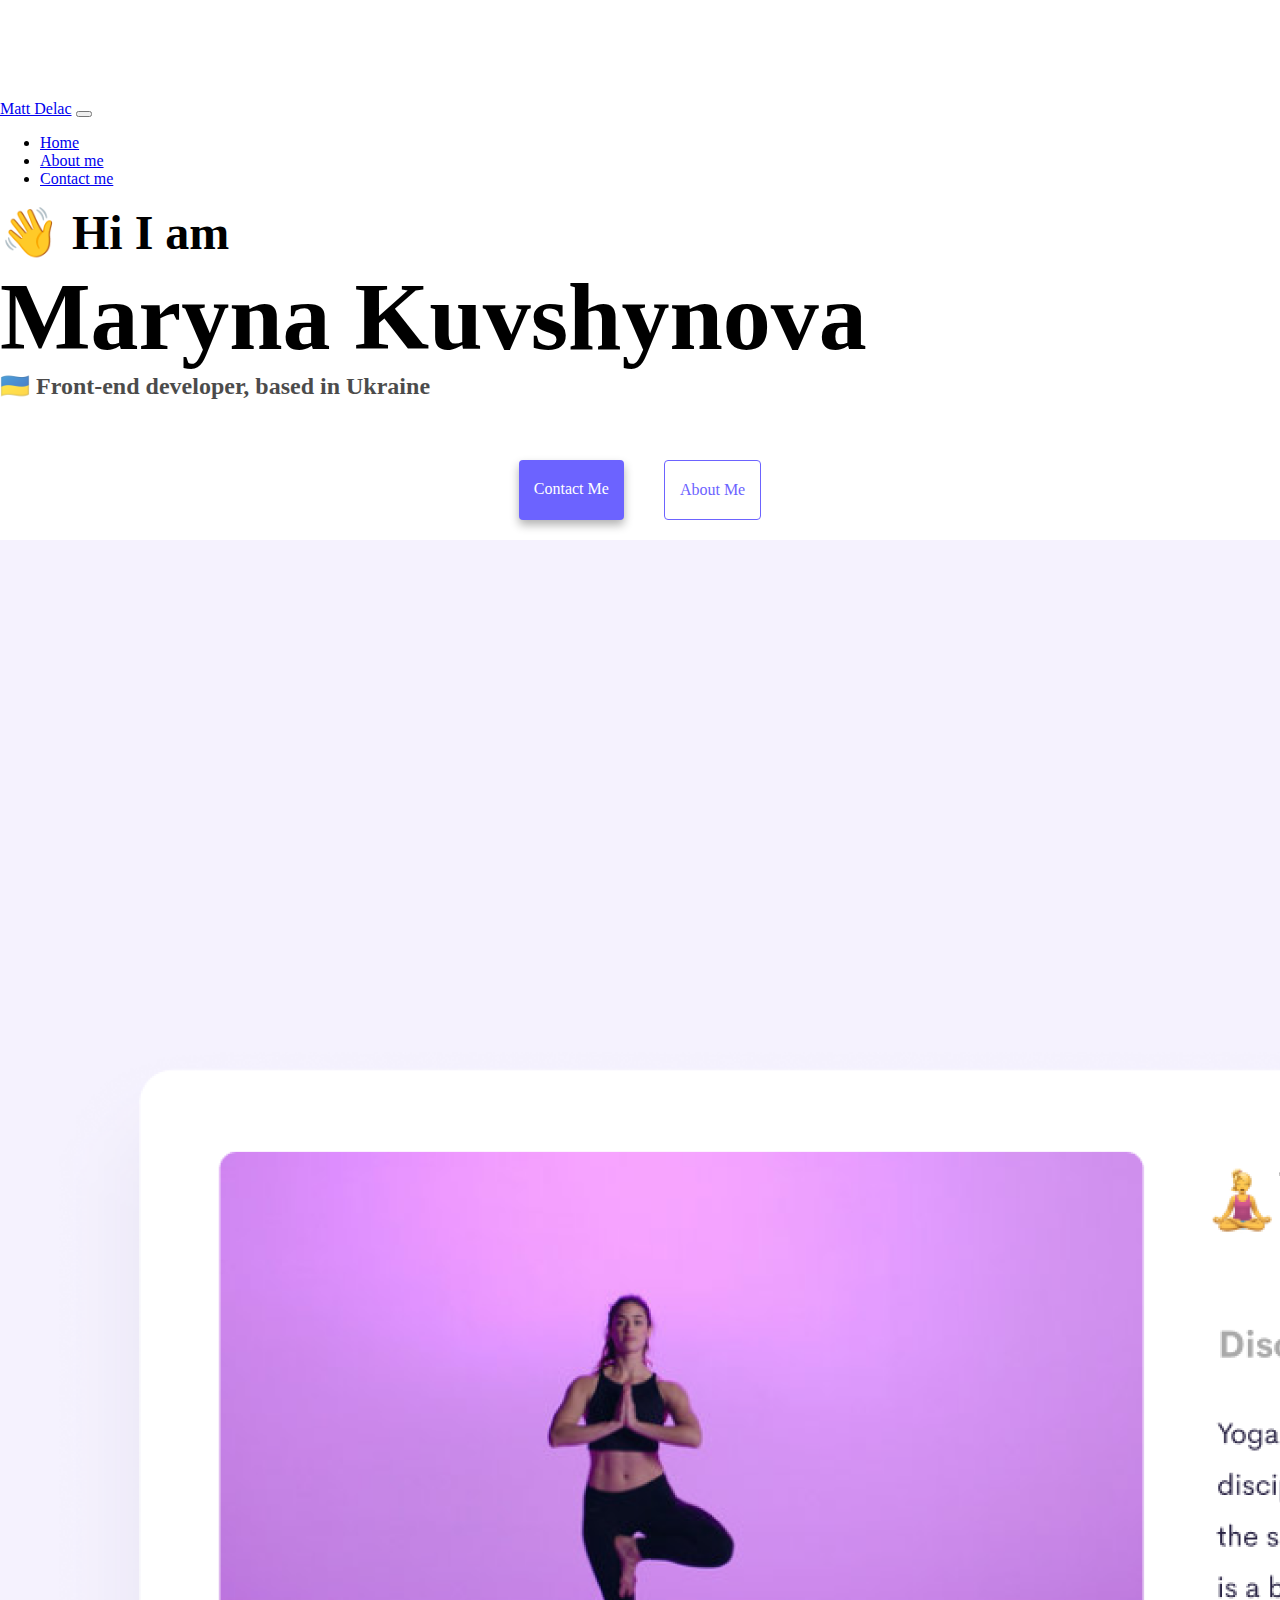
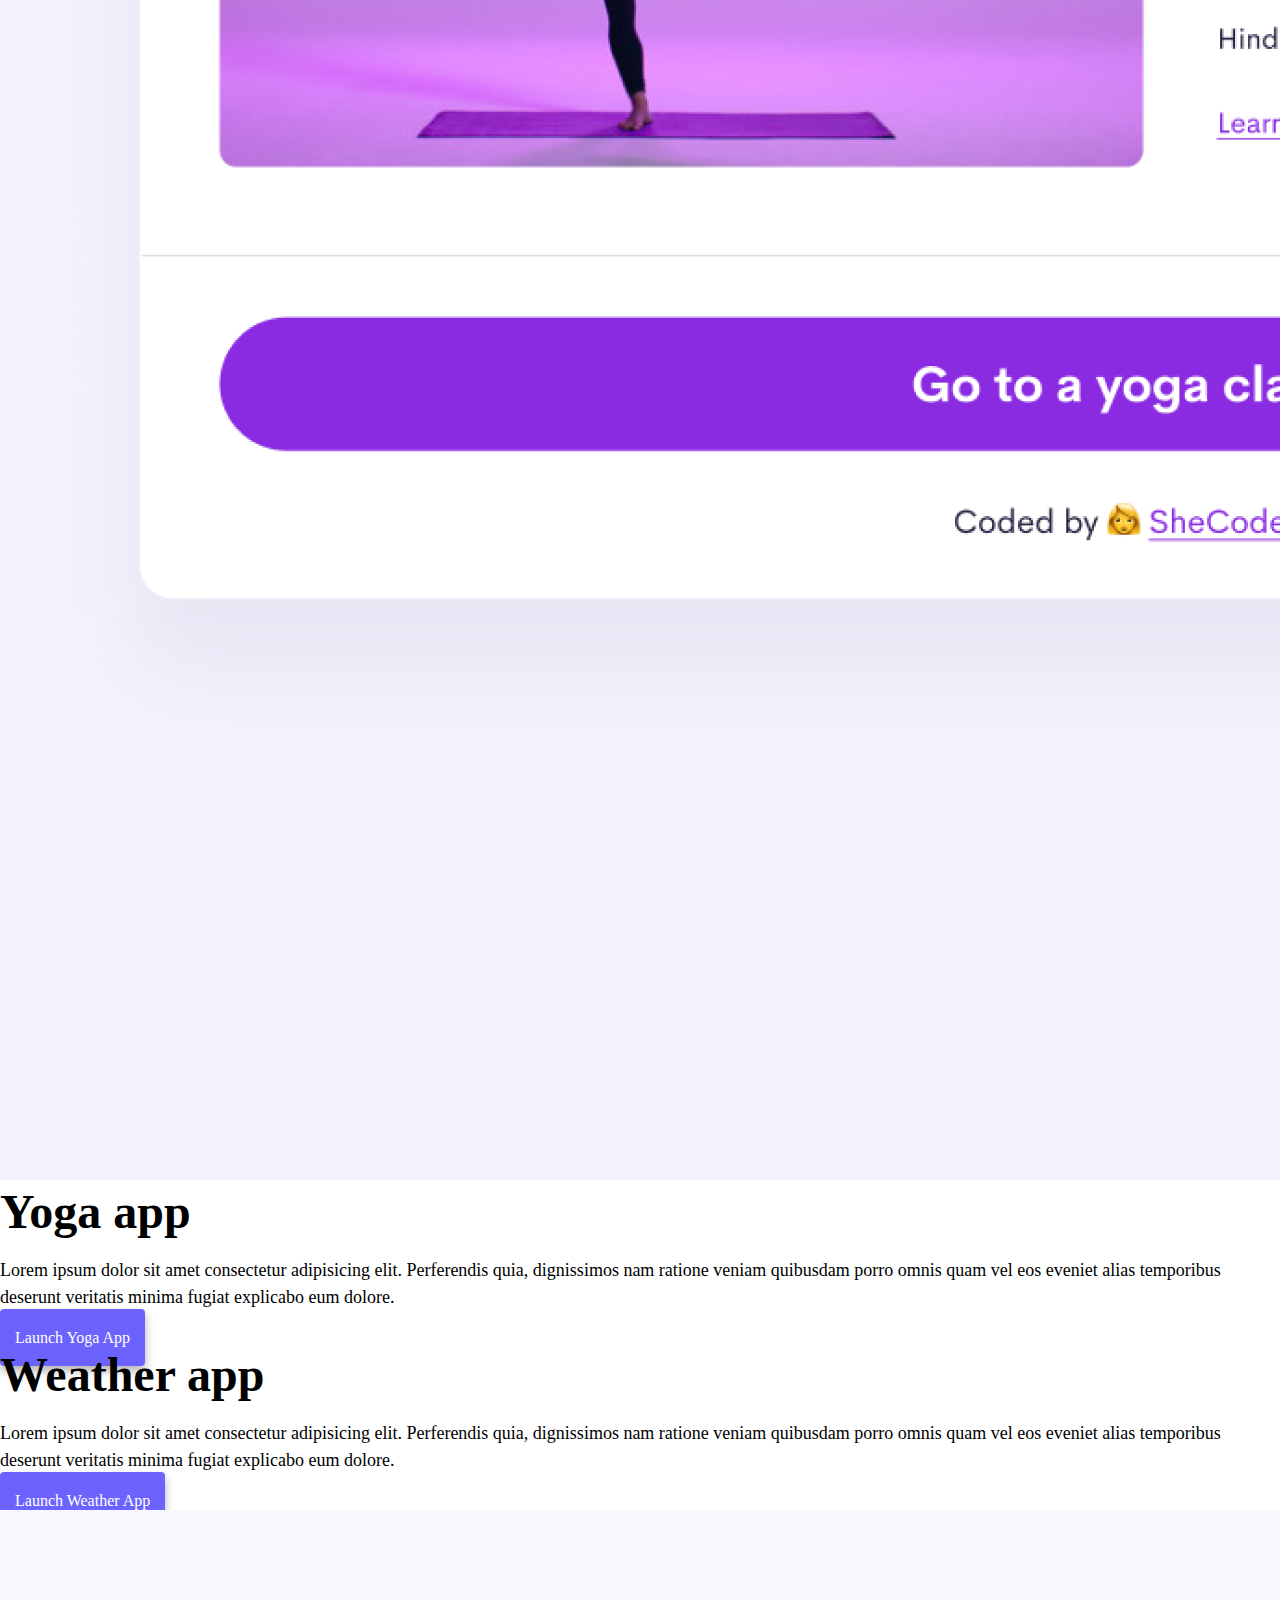
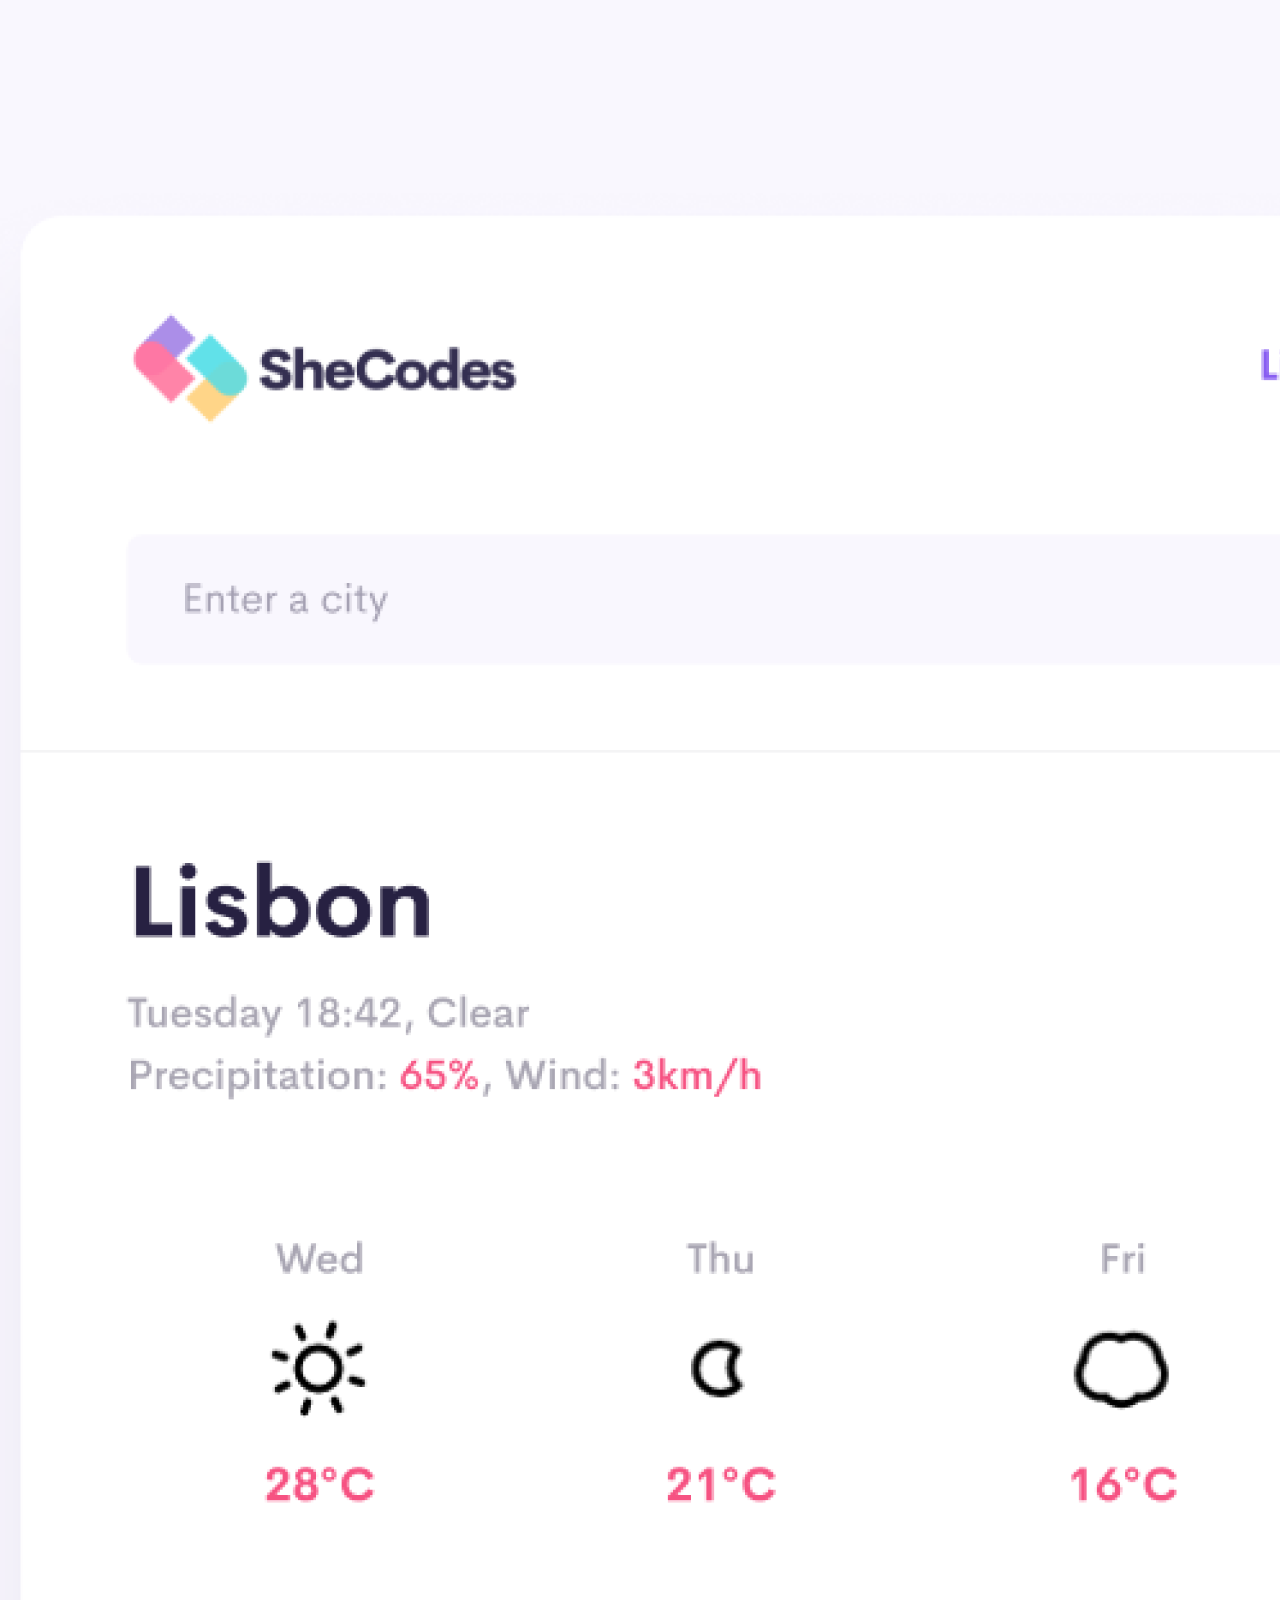
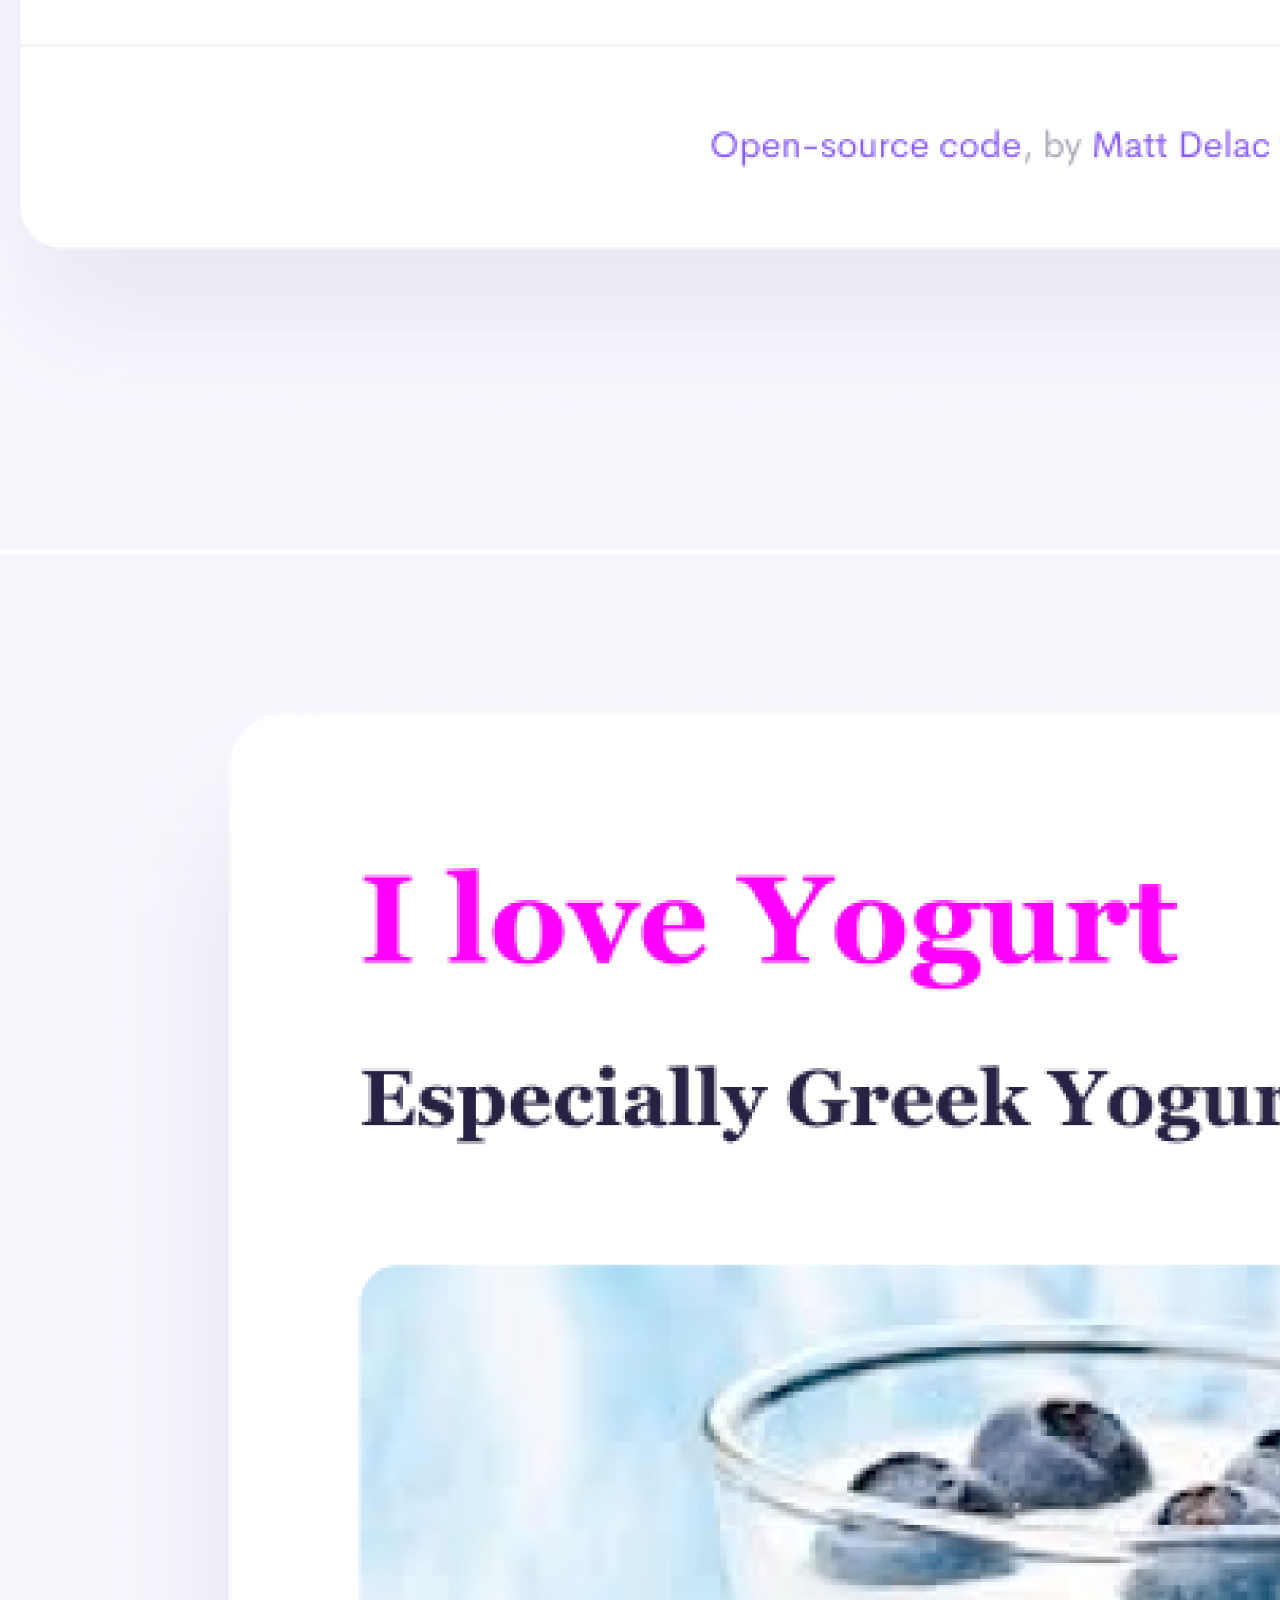
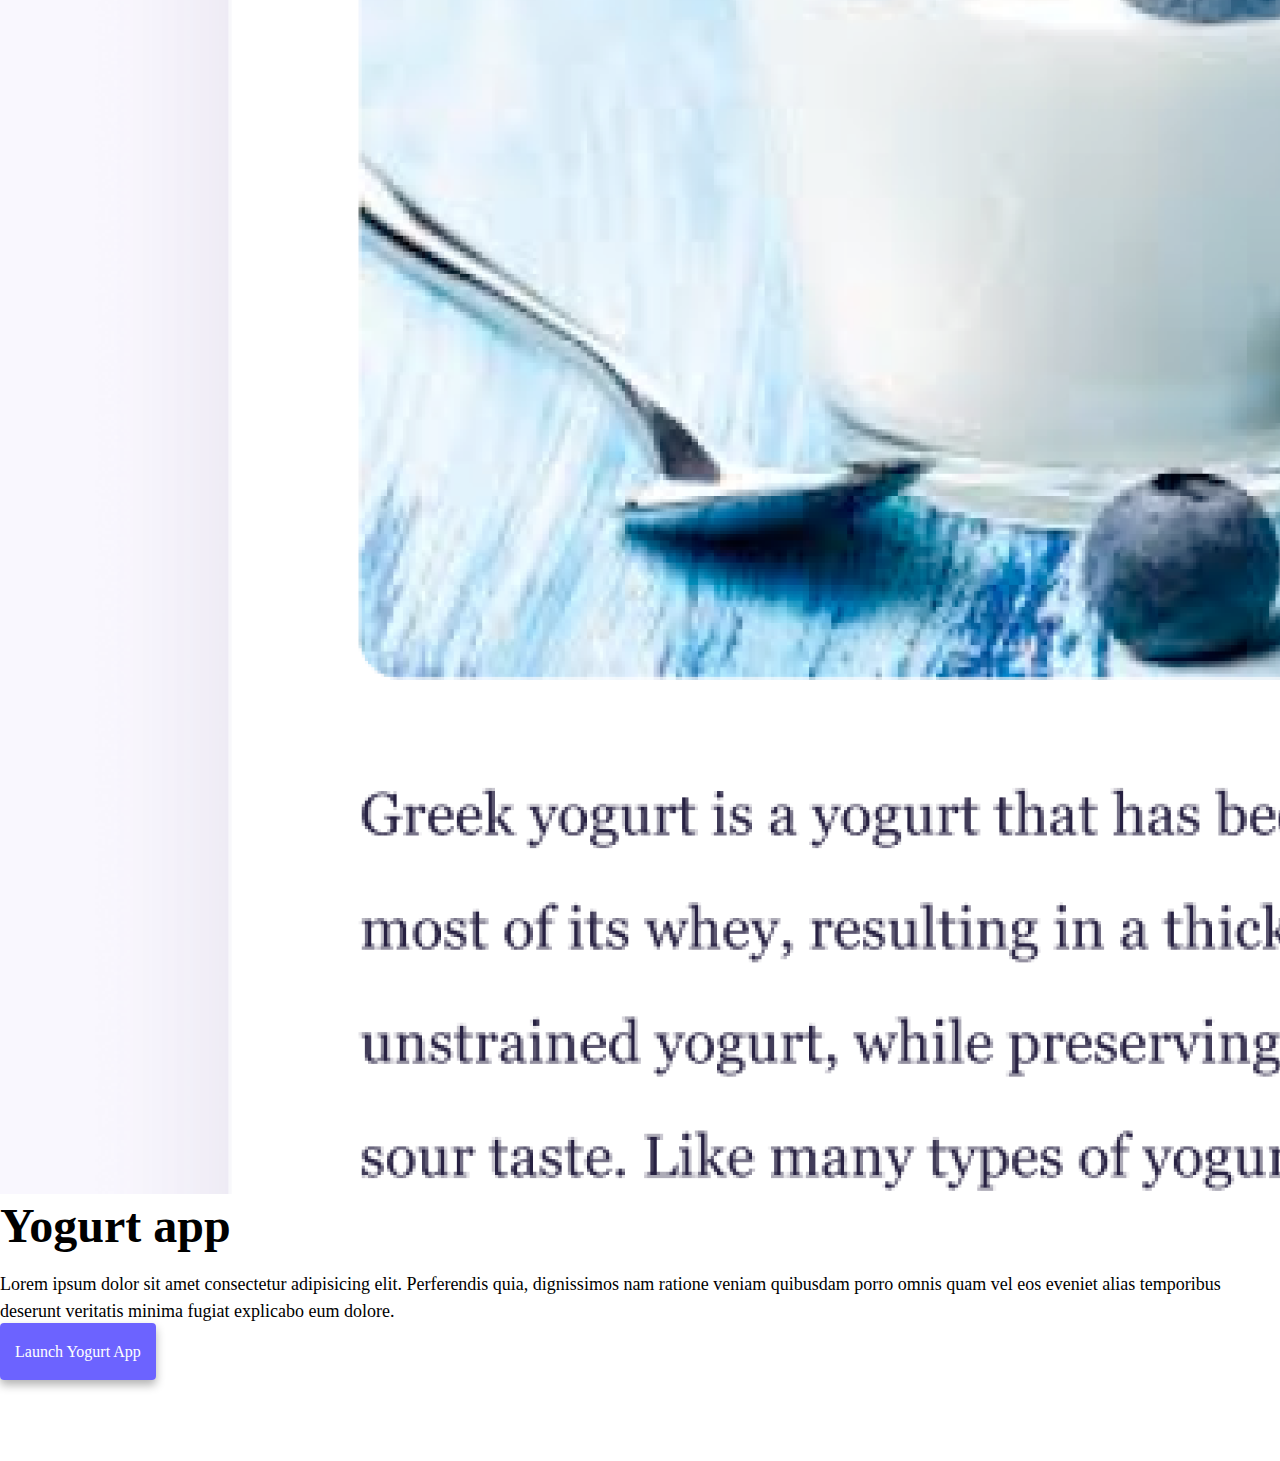
<file: index.html>
<!DOCTYPE html>
<html lang="en">
  <head>
    <meta charset="UTF-8" />
    <meta http-equiv="X-UA-Compatible" content="IE=edge" />
    <meta name="viewport" content="width=device-width, initial-scale=1.0" />
    <meta name="description" content="Maryna SheCoder Front-end developer" />
    <title>SheCoder - Maryna Kuvshynova</title>
    <link
      href="https://cdn.jsdelivr.net/npm/bootstrap@5.0.0-beta2/dist/css/bootstrap.min.css"
      rel="stylesheet"
      integrity="sha384-BmbxuPwQa2lc/FVzBcNJ7UAyJxM6wuqIj61tLrc4wSX0szH/Ev+nYRRuWlolflfl"
      crossorigin="anonymous"
    />
    <link rel="stylesheet" href="/style.css" />
    <script
      src="https://cdn.jsdelivr.net/npm/bootstrap@5.0.0-beta2/dist/js/bootstrap.bundle.min.js"
      integrity="sha384-b5kHyXgcpbZJO/tY9Ul7kGkf1S0CWuKcCD38l8YkeH8z8QjE0GmW1gYU5S9FOnJ0"
      crossorigin="anonymous"
    ></script>
  </head>
  <body>
    <nav class="navbar navbar-expand-lg navbar-light bg-light fixed-top">
      <div class="container">
        <a class="navbar-brand" href="/">Matt Delac</a>
        <button
          class="navbar-toggler"
          type="button"
          data-bs-toggle="collapse"
          data-bs-target="#navbarNav"
          aria-controls="navbarNav"
          aria-expanded="false"
          aria-label="Toggle navigation"
        >
          <span class="navbar-toggler-icon"></span>
        </button>
        <div class="collapse navbar-collapse" id="navbarNav">
          <ul class="navbar-nav">
            <li class="nav-item">
              <a
                class="nav-link active"
                title="home"
                aria-current="page"
                href="/"
                >Home</a
              >
            </li>
            <li class="nav-item">
              <a class="nav-link" title="about" href="/about.html">About me</a>
            </li>
            <li class="nav-item">
              <a class="nav-link" title="contact" href="/about.html#contact"
                >Contact me</a
              >
            </li>
          </ul>
        </div>
      </div>
    </nav>
    <h2 class="text-center">👋 Hi I am</h2>
    <h1 class="text-center">Maryna Kuvshynova</h1>
    <h3 class="text-center">🇺🇦 Front-end developer, based in Ukraine</h3>
    <div class="navigation-links mb-5">
      <a
        href="/about.html#contact"
        class="primary-link"
        title="Contact Matt Delac"
        >Contact me</a
      >
      <a href="/about.html" class="secondary-link" title="About Matt Delac"
        >About me</a
      >
    </div>
    <div class="container">
      <div class="row">
        <div class="col-sm-6">
          <img
            src="/images/yoga.png"
            alt="Yoga project "
            class="img-fluid rounded d-none d-sm-block"
          />
        </div>
        <div class="col-sm-6">
          <h2 class="mb-3">Yoga app</h2>
          <p>
            Lorem ipsum dolor sit amet consectetur adipisicing elit. Perferendis
            quia, dignissimos nam ratione veniam quibusdam porro omnis quam vel
            eos eveniet alias temporibus deserunt veritatis minima fugiat
            explicabo eum dolore.
          </p>
          <div class="mt-5">
            <a href="#" class="primary-link project-link" title="Yoga project"
              >Launch Yoga App</a
            >
          </div>
        </div>
      </div>
      <div class="row mt-5">
        <div class="col-sm-6">
          <h2 class="mb-3">Weather app</h2>
          <p>
            Lorem ipsum dolor sit amet consectetur adipisicing elit. Perferendis
            quia, dignissimos nam ratione veniam quibusdam porro omnis quam vel
            eos eveniet alias temporibus deserunt veritatis minima fugiat
            explicabo eum dolore.
          </p>
          <div class="mt-5">
            <a
              href="#"
              class="primary-link project-link"
              title="Weather project"
              >Launch Weather App</a
            >
          </div>
        </div>
        <div class="col-sm-6">
          <img
            src="/images/weather.png"
            class="img-fluid rounded d-none d-sm-block"
            alt="Weather project"
          />
        </div>
      </div>
      <div class="row mt-5">
        <div class="col-sm-6">
          <img
            src="/images/yogurt.png"
            class="img-fluid rounded d-none d-sm-block"
            alt="Yogurt project"
          />
        </div>
        <div class="col-sm-6">
          <h2 class="mb-3">Yogurt app</h2>
          <p>
            Lorem ipsum dolor sit amet consectetur adipisicing elit. Perferendis
            quia, dignissimos nam ratione veniam quibusdam porro omnis quam vel
            eos eveniet alias temporibus deserunt veritatis minima fugiat
            explicabo eum dolore.
          </p>
          <div class="mt-5">
            <a
              href="#"
              class="primary-link project-link"
              title="Weather project"
              >Launch Yogurt App</a
            >
          </div>
        </div>
      </div>
    </div>
  </body>
</html>
</file>
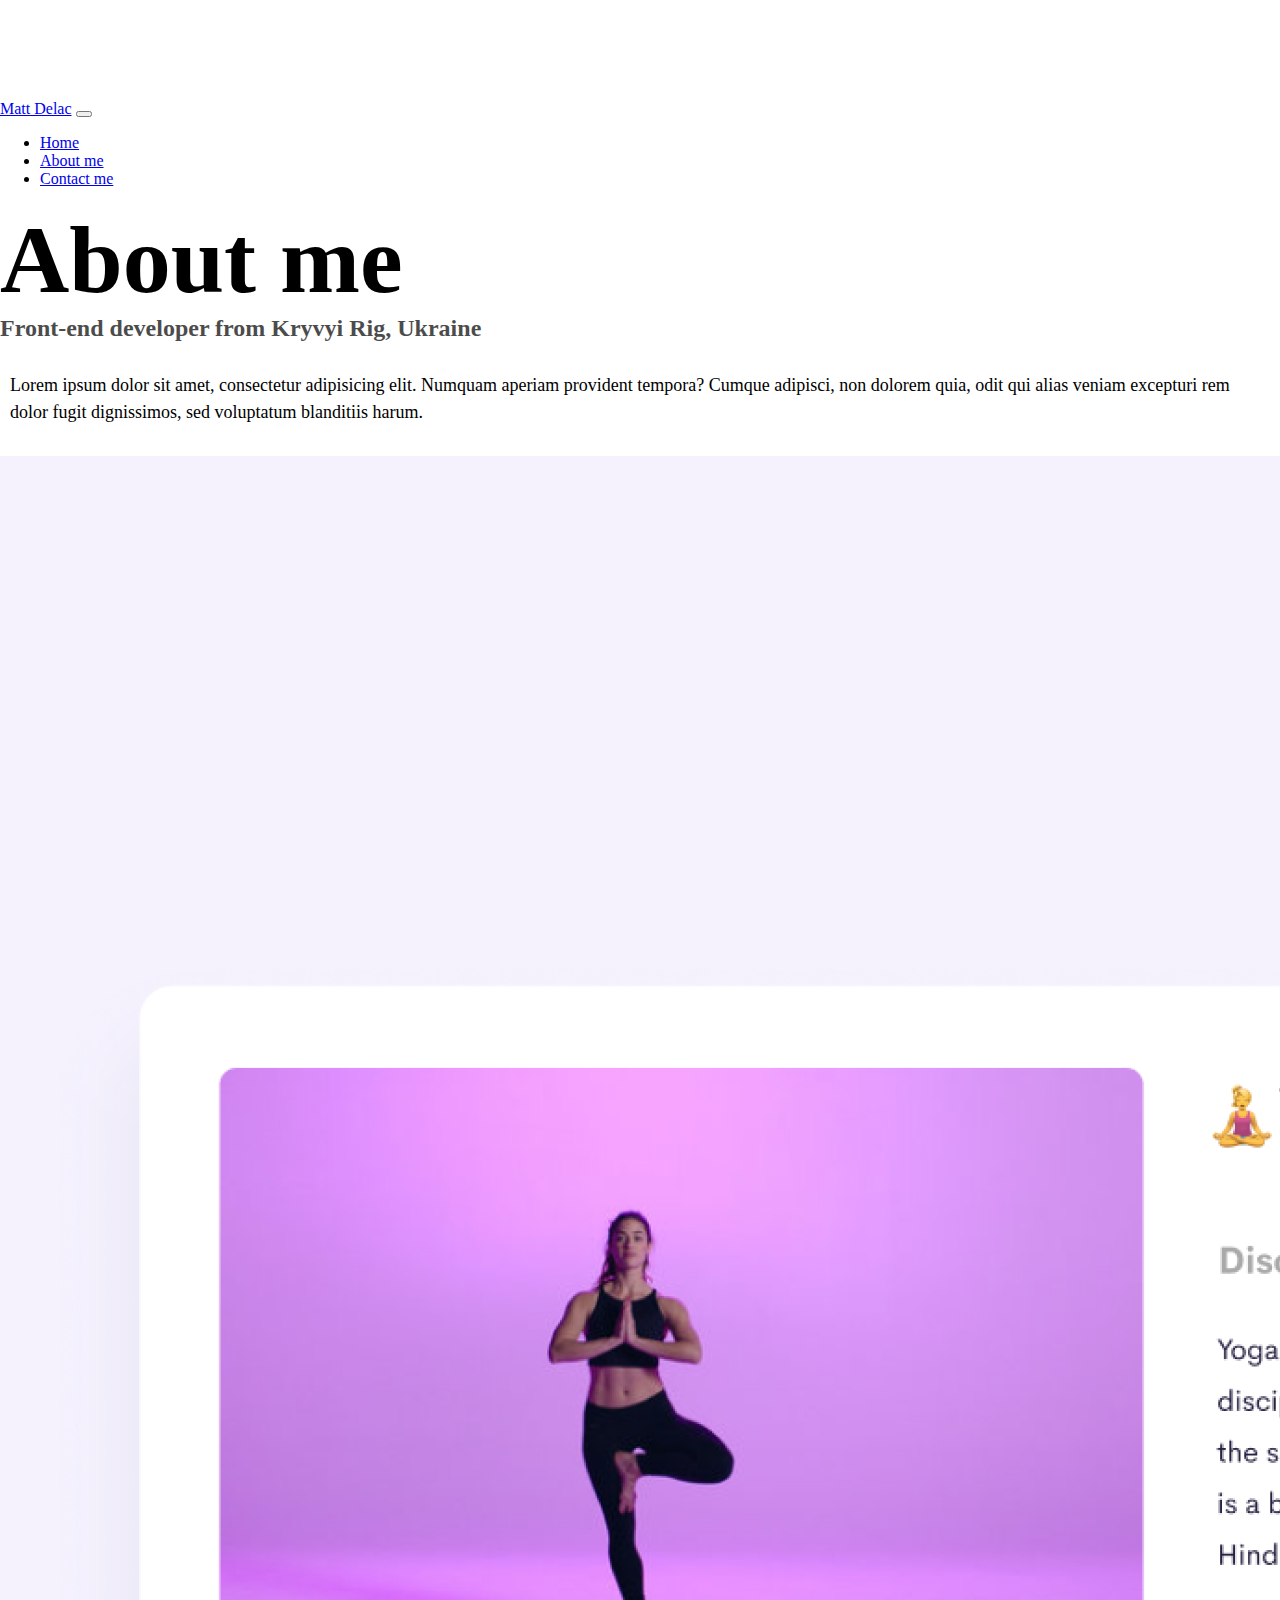
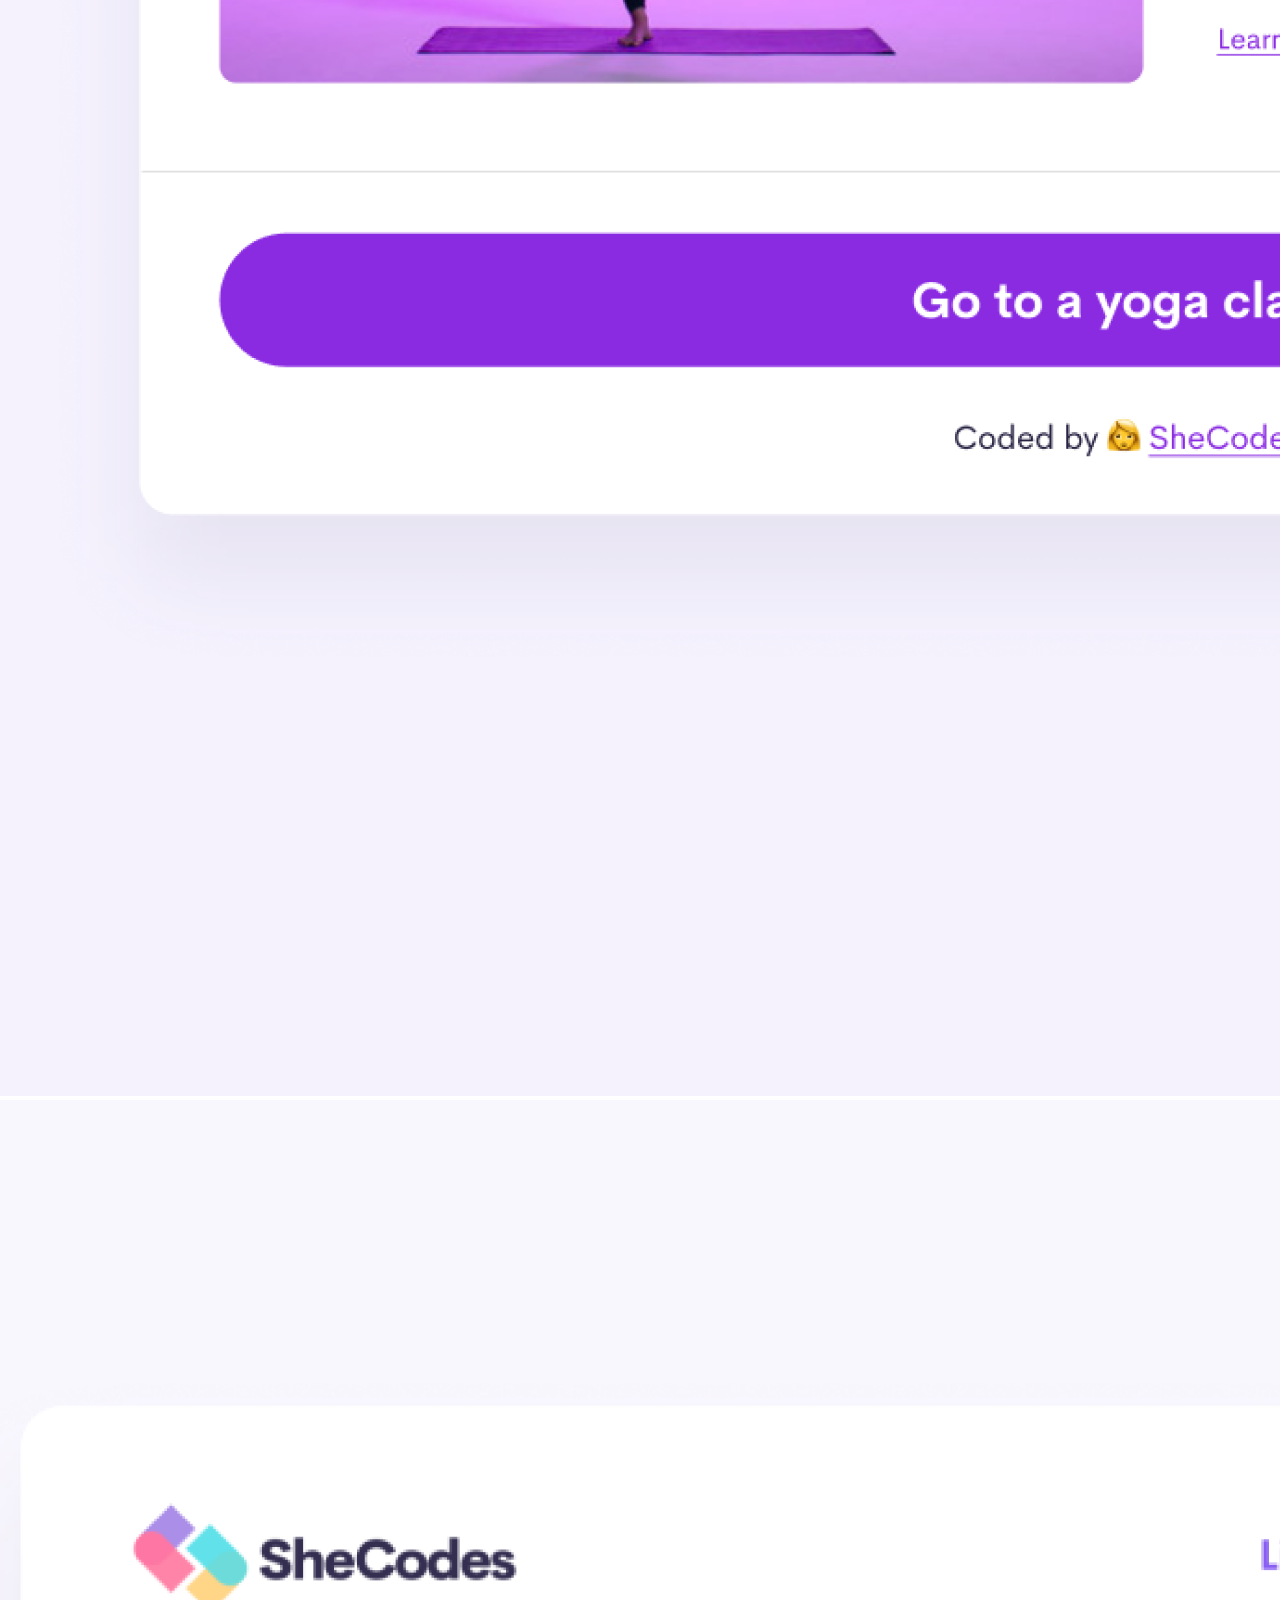
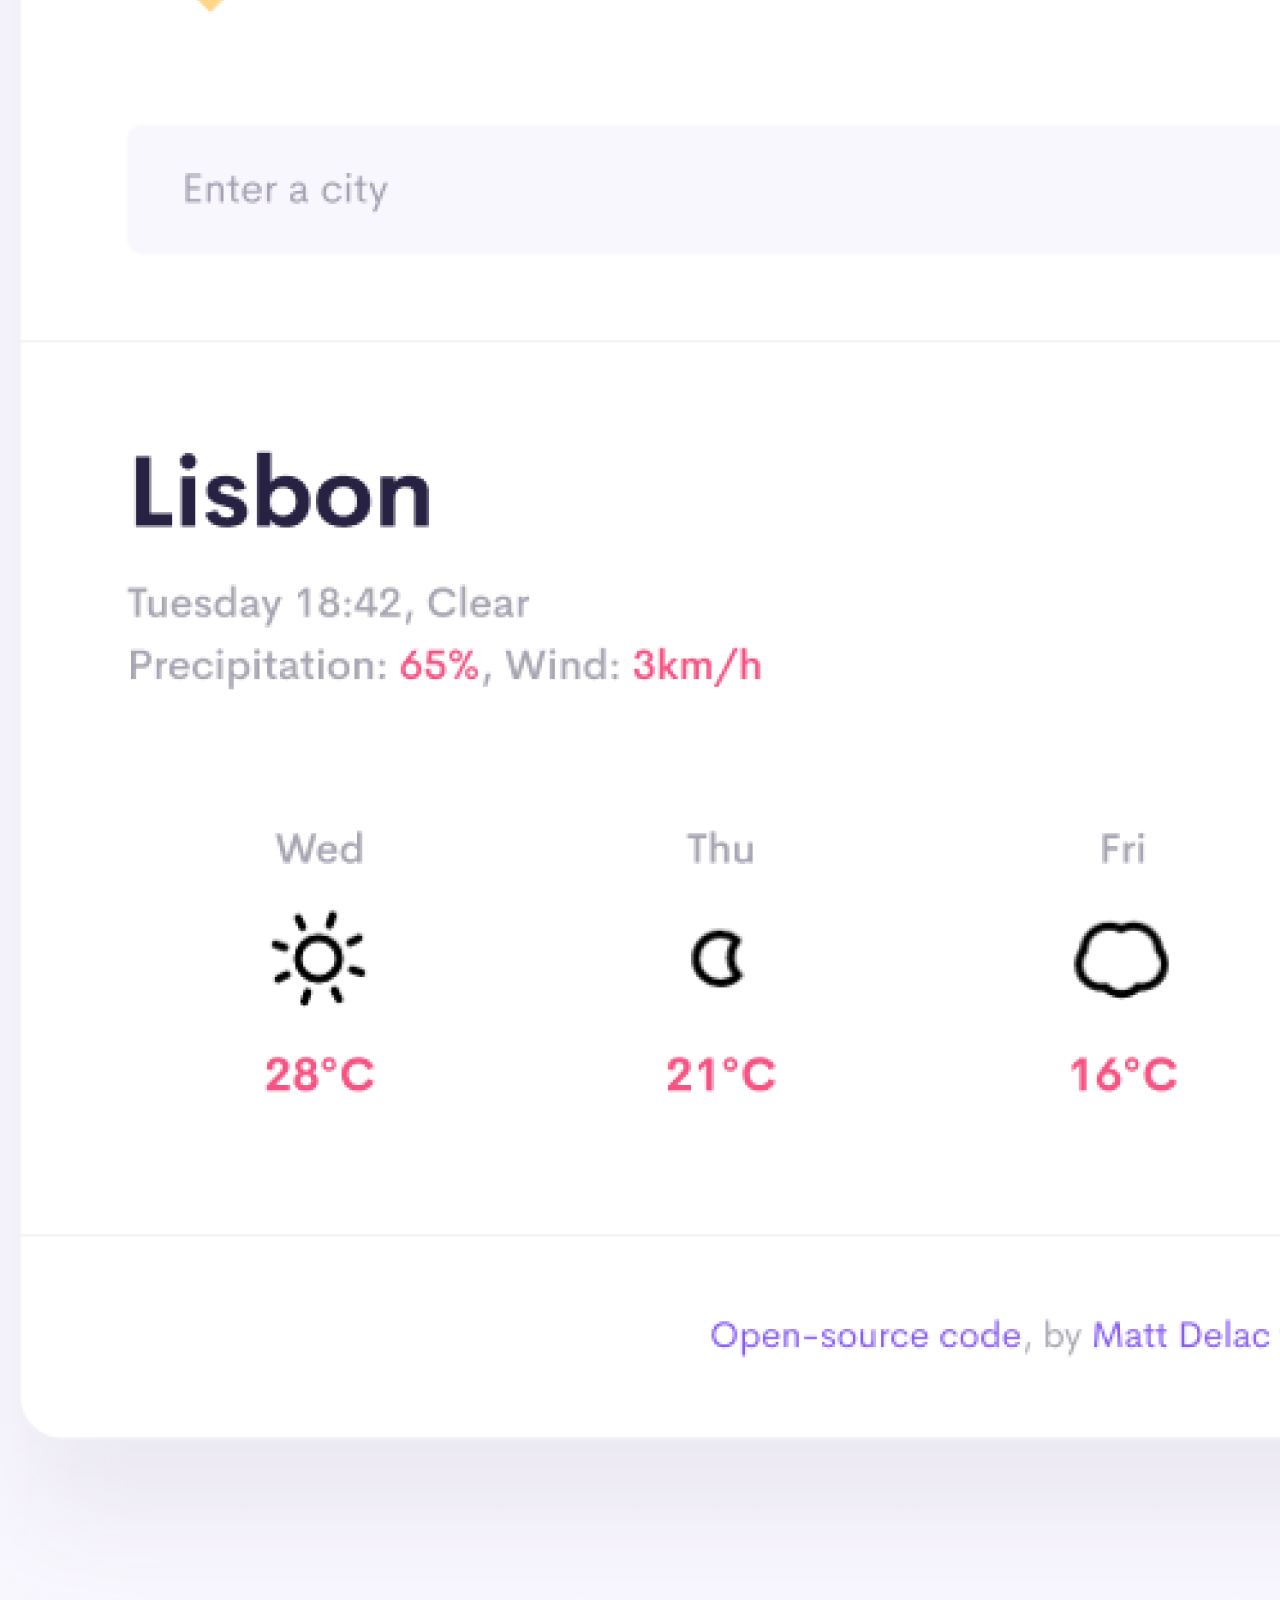
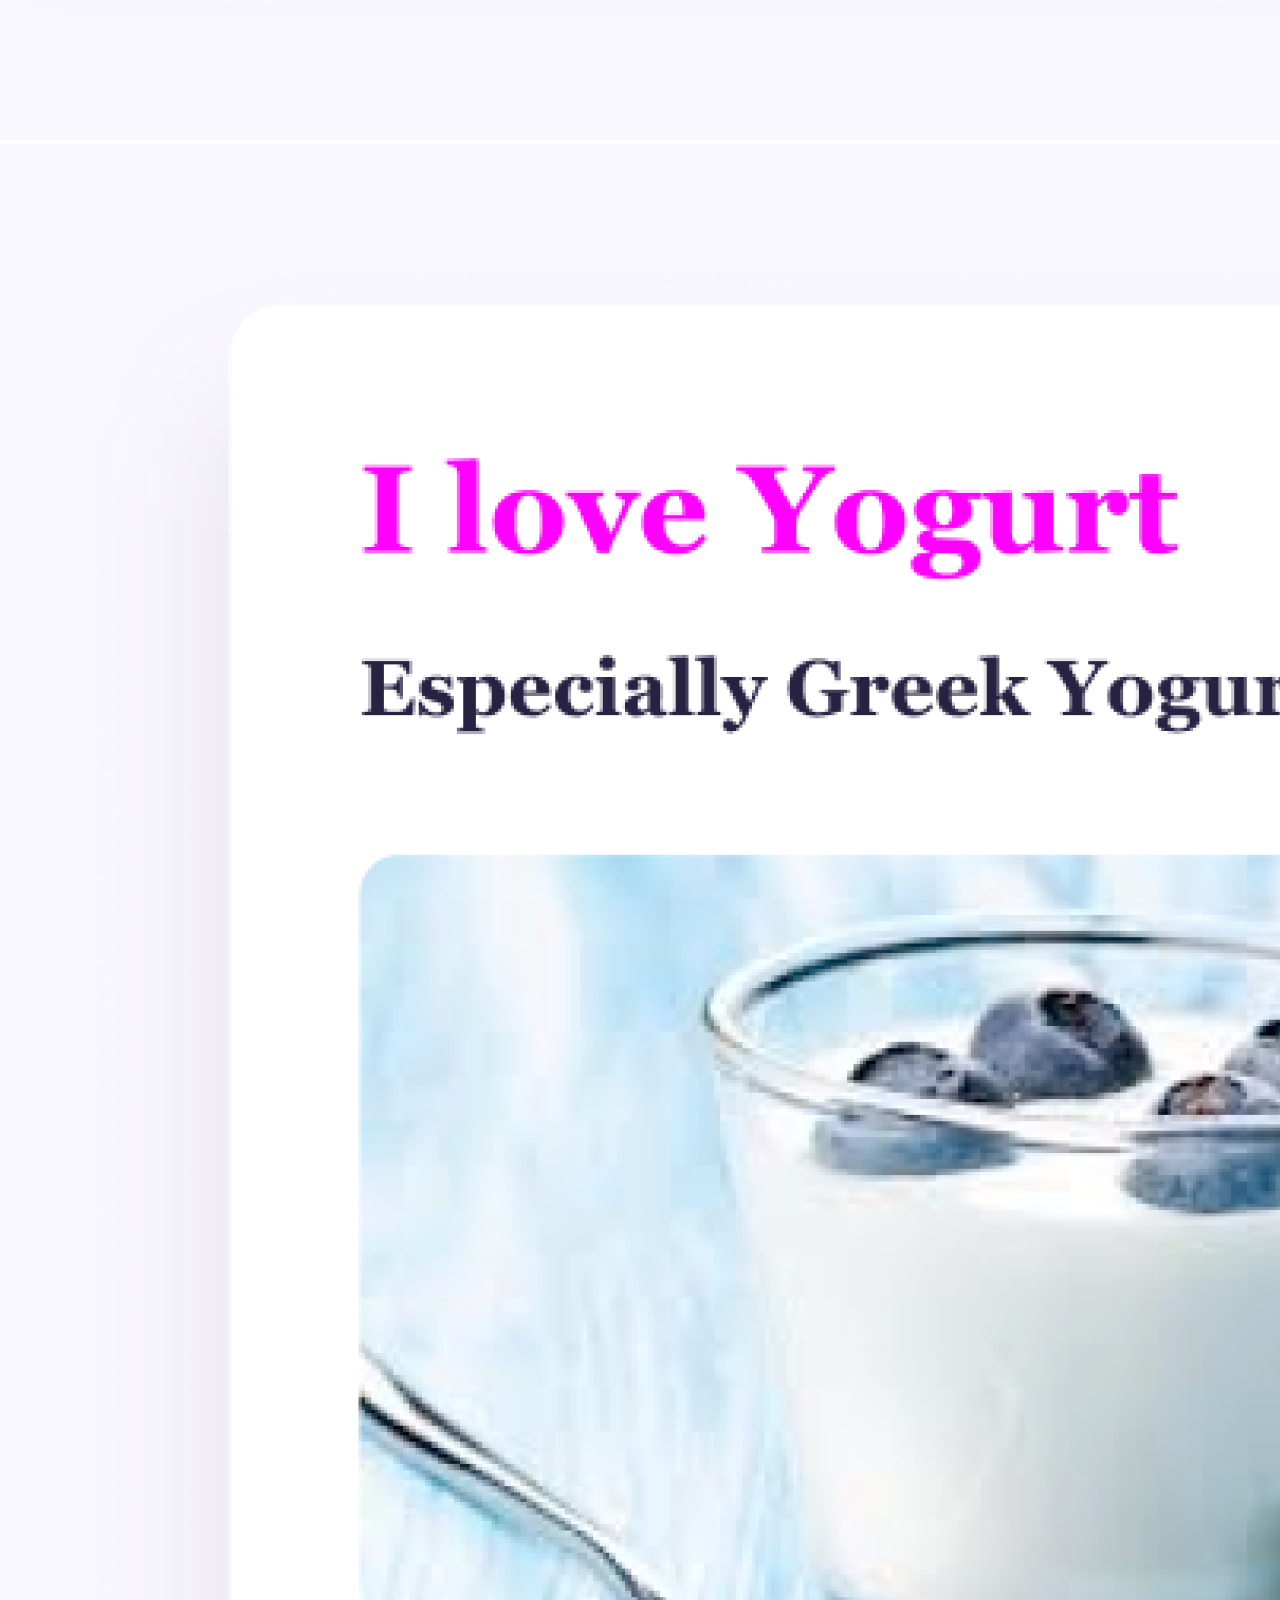
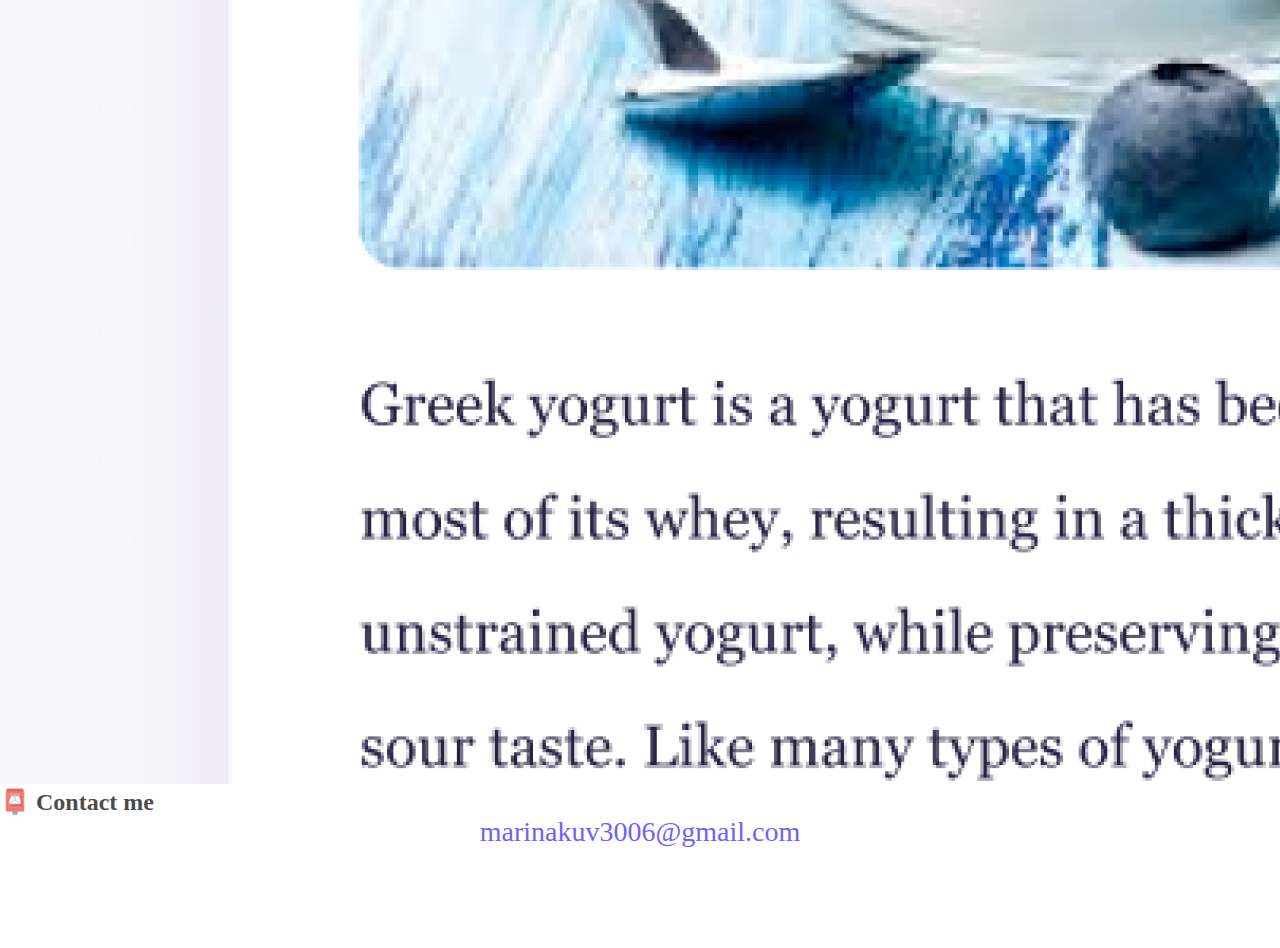
<file: about.html>
<!DOCTYPE html>
<html lang="en">
  <head>
    <meta charset="UTF-8" />
    <meta http-equiv="X-UA-Compatible" content="IE=edge" />
    <meta name="viewport" content="width=device-width, initial-scale=1.0" />
    <meta name="description" content="Maryna SheCoder Front-end developer" />
    <title>SheCoder - Maryna Kuvshynova</title>
    <link
      href="https://cdn.jsdelivr.net/npm/bootstrap@5.0.0-beta2/dist/css/bootstrap.min.css"
      rel="stylesheet"
      integrity="sha384-BmbxuPwQa2lc/FVzBcNJ7UAyJxM6wuqIj61tLrc4wSX0szH/Ev+nYRRuWlolflfl"
      crossorigin="anonymous"
    />
    <link rel="stylesheet" href="/style.css" />
    <script
      src="https://cdn.jsdelivr.net/npm/bootstrap@5.0.0-beta2/dist/js/bootstrap.bundle.min.js"
      integrity="sha384-b5kHyXgcpbZJO/tY9Ul7kGkf1S0CWuKcCD38l8YkeH8z8QjE0GmW1gYU5S9FOnJ0"
      crossorigin="anonymous"
    ></script>
  </head>
  <body>
    <nav class="navbar navbar-expand-lg navbar-light bg-light fixed-top">
      <div class="container">
        <a class="navbar-brand" href="/">Matt Delac</a>
        <button
          class="navbar-toggler"
          type="button"
          data-bs-toggle="collapse"
          data-bs-target="#navbarNav"
          aria-controls="navbarNav"
          aria-expanded="false"
          aria-label="Toggle navigation"
        >
          <span class="navbar-toggler-icon"></span>
        </button>
        <div class="collapse navbar-collapse" id="navbarNav">
          <ul class="navbar-nav">
            <li class="nav-item">
              <a
                class="nav-link active"
                title="home"
                aria-current="page"
                href="/"
                >Home</a
              >
            </li>
            <li class="nav-item">
              <a class="nav-link" title="about" href="/about.html">About me</a>
            </li>
            <li class="nav-item">
              <a class="nav-link" title="contact" href="/about.html#contact"
                >Contact me</a
              >
            </li>
          </ul>
        </div>
      </div>
    </nav>
    <h1 class="text-center">About me</h1>
    <h3 class="text-center">Front-end developer from Kryvyi Rig, Ukraine</h3>
    <div class="about-paragraphs text-center">
      <p>
        Lorem ipsum dolor sit amet, consectetur adipisicing elit. Numquam
        aperiam provident tempora? Cumque adipisci, non dolorem quia, odit qui
        alias veniam excepturi rem dolor fugit dignissimos, sed voluptatum
        blanditiis harum.
      </p>
    </div>
    <div class="container mb-5">
      <div class="row">
        <div class="col-sm-4">
          <img
            src="/images/yoga.png"
            alt="image description"
            class="img-fluid p-2 shadow rounded mb-2"
          />
        </div>
        <div class="col-sm-4">
          <img
            src="/images/weather.png"
            alt="image description"
            class="img-fluid p-2 shadow rounded mb-2"
          />
        </div>
        <div class="col-sm-4">
          <img
            src="/images/yogurt.png"
            alt="image description"
            class="img-fluid p-2 shadow rounded mb-2"
          />
        </div>
      </div>
    </div>
    <div id="contact">
      <h3 class="text-center">📮 Contact me</h3>
      <a href="mailto:marinakuv3006@gmail.com" title="email" class="email-link"
        >marinakuv3006@gmail.com</a
      >
    </div>
  </body>
</html>
</file>
<file: style.css>
:root {
  --primary-color: #6c63ff;
  --secondary-color: #f5f2fe;
  --box-shadow: 0 5px 10px rgba(0, 0, 0, 0.3);
}

body {
  margin: 100px 0;
}

h1,
h2,
h3 {
  margin: 0;
}

h1 {
  font-size: 96px;
}

h2 {
  font-size: 48px;
}

h3 {
  font-size: 24px;
  opacity: 0.7;
}

p {
  font-size: 18px;
  line-height: 1.5;
}

.navigation-links {
  display: flex;
  margin-top: 40px;
  justify-content: center;
}

.navigation-links a {
  margin: 20px;
}

.primary-link {
  border-radius: 4px;
  padding: 20px 15px;
  text-decoration: none;
  text-transform: capitalize;
  background: var(--primary-color);
  box-shadow: var(--box-shadow);
  color: white;
}

.primary-link:hover {
  color: white;
}

.secondary-link {
  border-radius: 4px;
  padding: 20px 15px;
  text-decoration: none;
  text-transform: capitalize;
  color: var(--primary-color);
  border: 1px solid var(--primary-color);
}

.homepage-link {
  color: var(--primary-color);
  text-align: center;
  display: block;
}

.about-paragraphs {
  margin: 30px 0;
}

.about-paragraphs p {
  margin: 10px;
}

.email-link {
  display: flex;
  justify-content: center;
  color: var(--primary-color);
  font-size: 28px;
  text-decoration: none;
}

.email-link:hover {
  text-decoration: underline;
}

@media (max-width: 576px) {
  h1 {
    font-size: 48px;
    line-height: 1.5;
  }

  h2 {
    font-size: 32px;
    text-align: center;
  }

  p {
    text-align: center;
  }

  .project-link {
    display: block;
    text-align: center;
    margin: 0 20px;
  }

  .email-link {
    font-size: 24px;
  }
}
</file>
